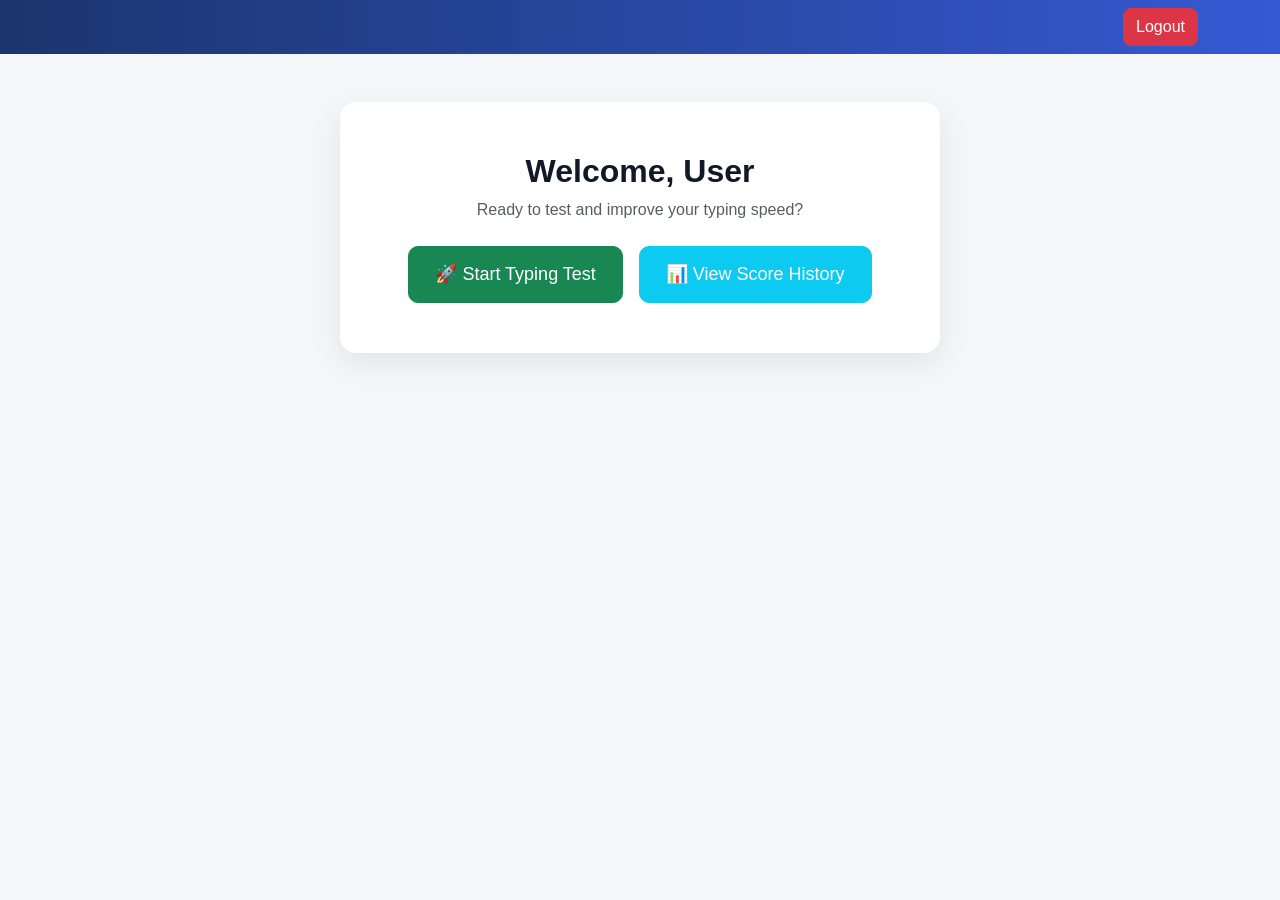
<file: frontend/dashboard.html>
<!DOCTYPE html>
<html lang="en">
<head>
<meta charset="UTF-8">
<title>Dashboard</title>

<link href="https://cdn.jsdelivr.net/npm/bootstrap@5.3.2/dist/css/bootstrap.min.css" rel="stylesheet">

<style>
body {
    background-color: #f4f6f9;
    font-family: 'Segoe UI', Tahoma, Geneva, Verdana, sans-serif;
}

/* Navbar */
.navbar {
    background: linear-gradient(90deg, #1b356e, #3559d3);
}

/* Dashboard card */
.dashboard-card {
    background: #ffffff;
    border-radius: 16px;
    padding: 50px 30px;
    box-shadow: 0 10px 30px rgba(0,0,0,0.08);
    max-width: 600px;
    margin: auto;
}

/* Welcome text */
.dashboard-card h2 {
    font-weight: 600;
    color: #111827;
}

/* Buttons */
.dashboard-btn {
    padding: 14px 26px;
    font-size: 18px;
    border-radius: 10px;
    transition: all 0.3s ease;
}

.dashboard-btn:hover {
    transform: translateY(-3px);
    box-shadow: 0 8px 20px rgba(0,0,0,0.15);
}

/* Logout button */
.logout-btn {
    border-radius: 8px;
}
</style>

</head>
<body>

<nav class="navbar navbar-expand-lg navbar-dark">
  <div class="container justify-content-end">
    <button class="btn btn-danger logout-btn" onclick="logout()">Logout</button>
  </div>
</nav>

<div class="container mt-5">
  <div class="dashboard-card text-center">
    <h2>Welcome, <span id="username"></span></h2>
    <p class="text-muted mt-2">Ready to test and improve your typing speed?</p>

    <div class="mt-4 d-flex justify-content-center gap-3 flex-wrap">
      <a href="typing-test.html" class="btn btn-success dashboard-btn">
        🚀 Start Typing Test
      </a>
      <a href="history.html" class="btn btn-info dashboard-btn text-white">
        📊 View Score History
      </a>
    </div>
  </div>
</div>

<script>
document.getElementById("username").innerText =
    localStorage.getItem("username") || "User";

function logout() {
    localStorage.clear();
    window.location.href = "index.html";
}
</script>

</body>
</html>
</file>
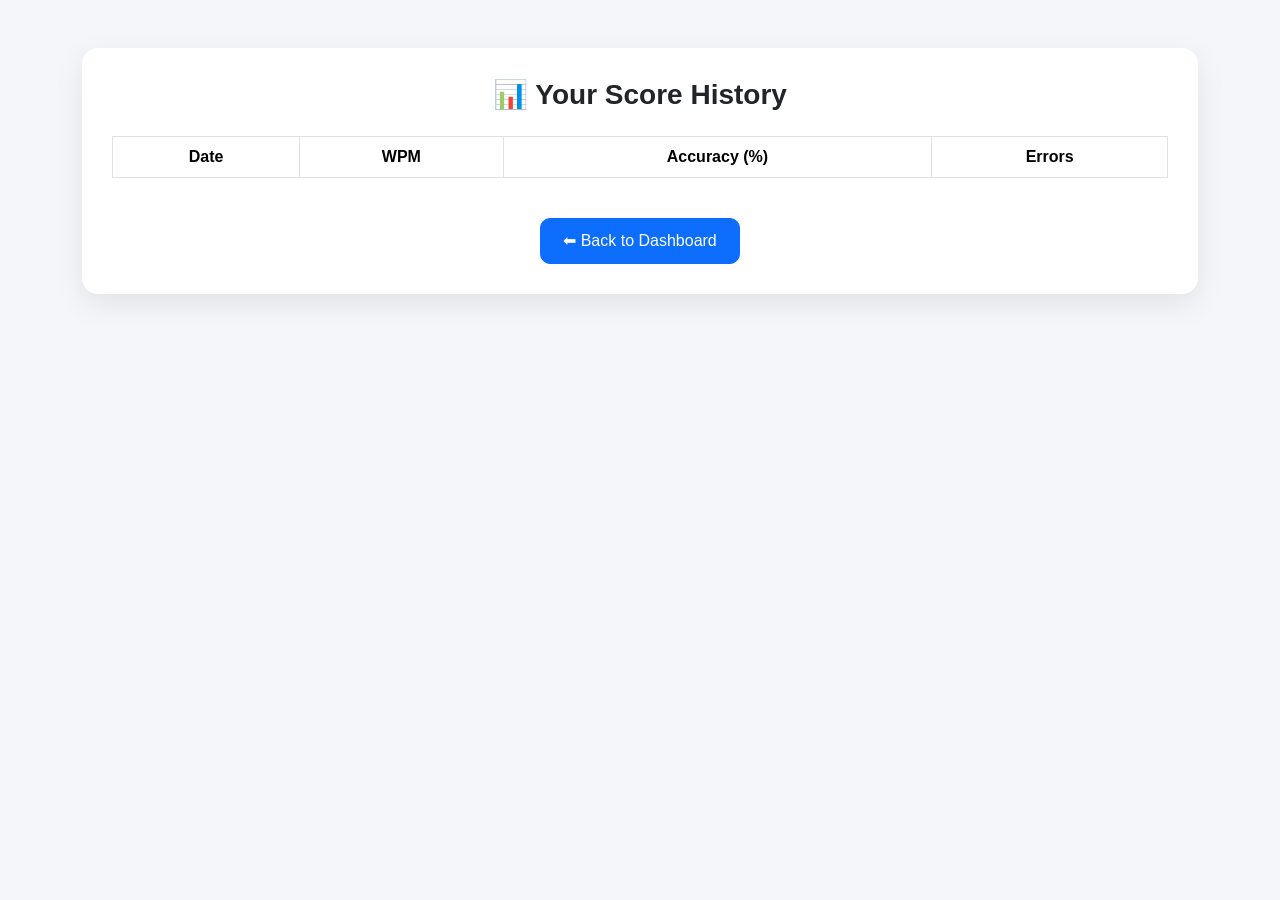
<file: frontend/history.html>
<!DOCTYPE html>
<html lang="en">
<head>
<meta charset="UTF-8">
<title>Score History</title>

<link href="https://cdn.jsdelivr.net/npm/bootstrap@5.3.2/dist/css/bootstrap.min.css" rel="stylesheet">

<style>
body {
    background-color: #f4f6f9;
    font-family: 'Segoe UI', Tahoma, Geneva, Verdana, sans-serif;
}

/* Card */
.history-card {
    background: #ffffff;
    border-radius: 16px;
    padding: 30px;
    box-shadow: 0 10px 30px rgba(0,0,0,0.08);
}

/* Table */
.table thead {
    background: linear-gradient(90deg, #2563eb, #1e40af);
    color: #ffffff;
}

.table th, .table td {
    vertical-align: middle;
    text-align: center;
}

.table tbody tr {
    transition: background-color 0.3s ease;
}

.table tbody tr:hover {
    background-color: #eef2ff;
}

/* Back button */
.back-btn {
    border-radius: 10px;
    padding: 10px 22px;
}
</style>

</head>
<body>

<div class="container mt-5">
  <div class="history-card">

    <h3 class="text-center mb-4 fw-semibold">📊 Your Score History</h3>

    <div class="table-responsive">
      <table class="table table-bordered table-hover">
        <thead>
          <tr>
            <th>Date</th>
            <th>WPM</th>
            <th>Accuracy (%)</th>
            <th>Errors</th>
          </tr>
        </thead>
        <tbody id="history-body">
          <!-- Scores will be loaded here -->
        </tbody>
      </table>
    </div>

    <div class="text-center mt-4">
      <a href="dashboard.html" class="btn btn-primary back-btn">
        ⬅ Back to Dashboard
      </a>
    </div>

  </div>
</div>

<script src="js/history.js"></script>

</body>
</html>
</file>
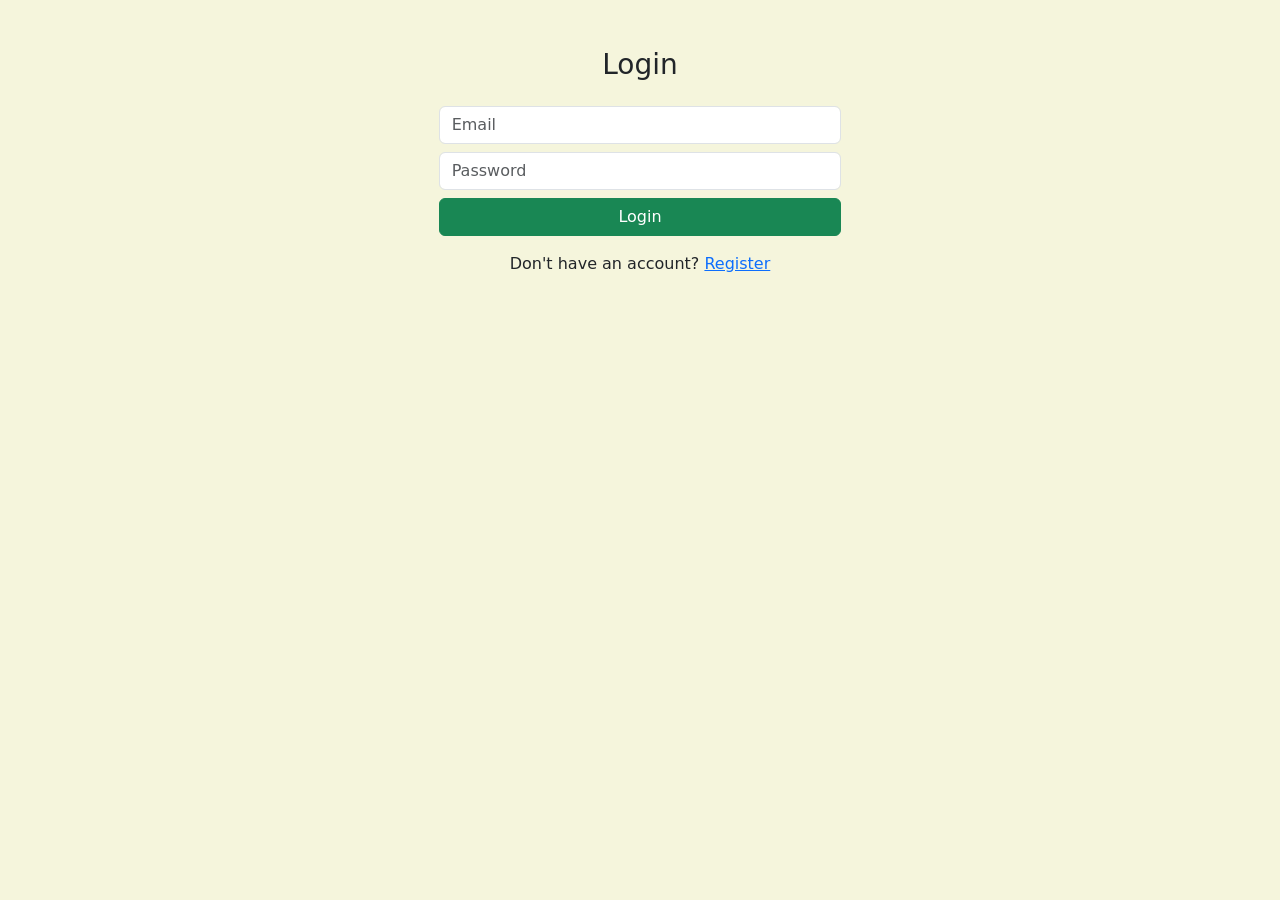
<file: frontend/login.html>
<!DOCTYPE html>
<html lang="en">
<head>
<meta charset="UTF-8">
<title>Login</title>
<link href="https://cdn.jsdelivr.net/npm/bootstrap@5.3.2/dist/css/bootstrap.min.css" rel="stylesheet">
</head>
<body style="background-color:beige;">

<div class="container mt-5 col-md-4">
  <h3 class="text-center mb-4">Login</h3>

  <input id="email" class="form-control mb-2" placeholder="Email">
  <input id="password" type="password" class="form-control mb-2" placeholder="Password">
  <button class="btn btn-success w-100" onclick="login()">Login</button>

  <p class="mt-3 text-center">Don't have an account? <a href="register.html">Register</a></p>
</div>

<script src="js/auth.js"></script>
</body>
</html>
</file>
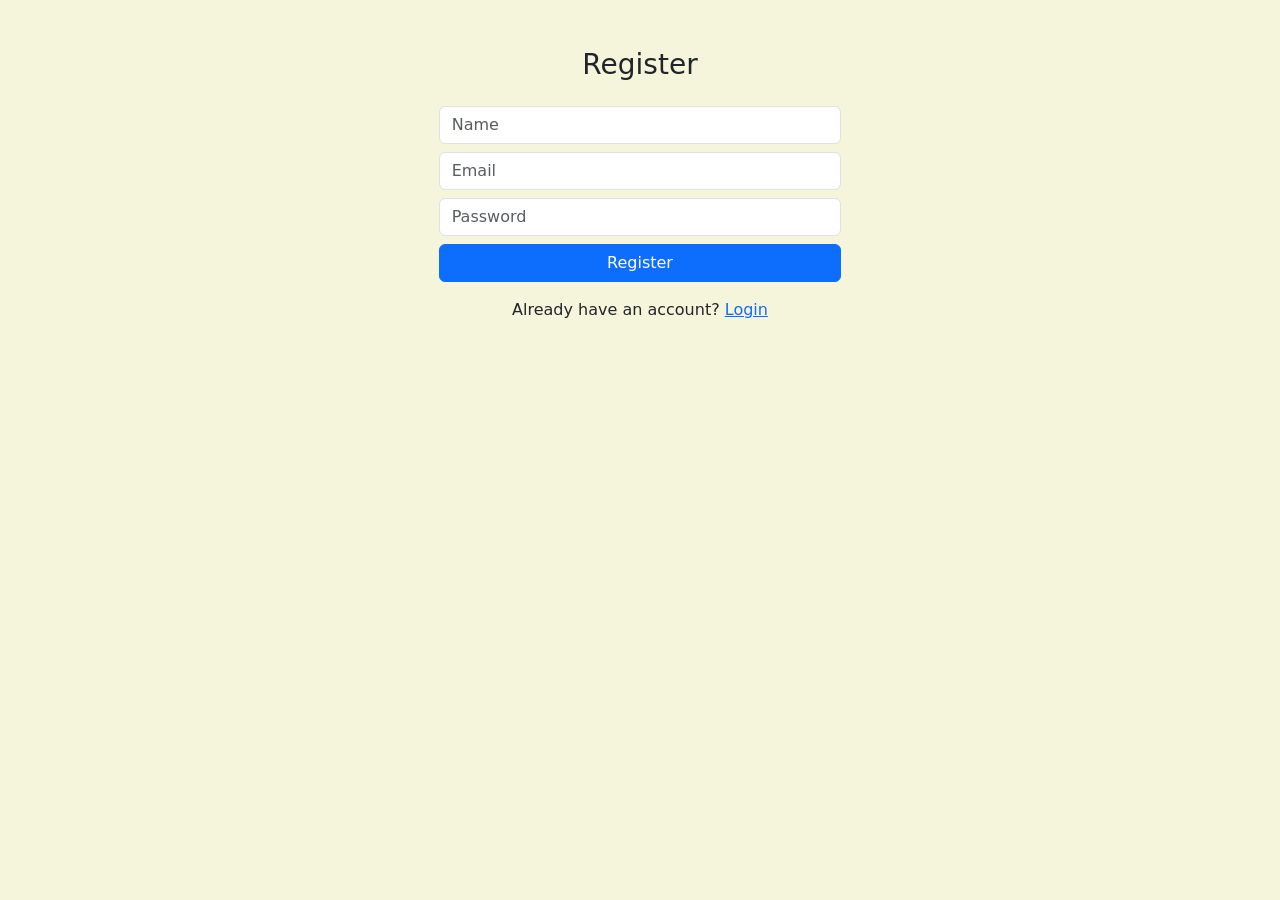
<file: frontend/register.html>
<!DOCTYPE html>
<html lang="en">
<head>
<meta charset="UTF-8">
<title>Register</title>
<link href="https://cdn.jsdelivr.net/npm/bootstrap@5.3.2/dist/css/bootstrap.min.css" rel="stylesheet">
</head>
<body style="background-color:beige;">

<div class="container mt-5 col-md-4">
  <h3 class="text-center mb-4">Register</h3>

  <input id="name" class="form-control mb-2" placeholder="Name">
  <input id="email" class="form-control mb-2" placeholder="Email">
  <input id="password" type="password" class="form-control mb-2" placeholder="Password">
  <button class="btn btn-primary w-100" onclick="register()">Register</button>

  <p class="mt-3 text-center">Already have an account? <a href="login.html">Login</a></p>
</div>

<script src="js/auth.js"></script>
</body>
</html>
</file>
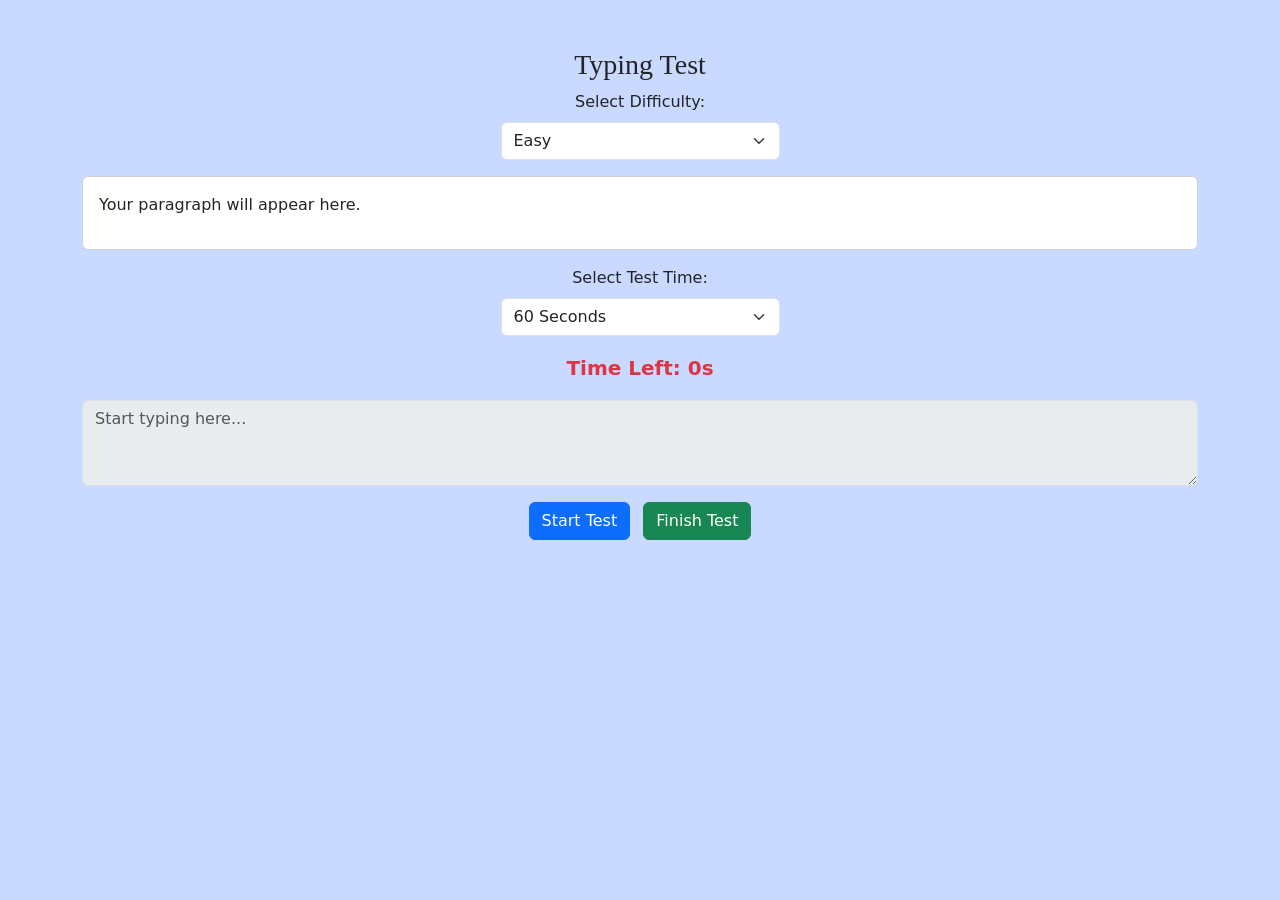
<file: frontend/typing-test.html>
<!DOCTYPE html>
<html lang="en">
<head>
<meta charset="UTF-8">
<title>Typing Test</title>
<link href="https://cdn.jsdelivr.net/npm/bootstrap@5.3.2/dist/css/bootstrap.min.css" rel="stylesheet">
</head>
<body style="background-color: rgb(201, 217, 255);">

<div class="container mt-5">
    <h3 class="text-center" style="font-style: normal; font-family:'Georgia', Times New Roman, Times, serif;">Typing Test</h3>
    <!--<p class="text-center">Type the text below as fast and accurately as you can.</p>-->

    <!-- Difficulty Selection -->
    <div class="mb-3 text-center">
        <label for="difficulty" class="form-label">Select Difficulty:</label>
        <select id="difficulty" class="form-select w-25 mx-auto">
            <option value="easy">Easy</option>
            <option value="medium">Medium</option>
            <option value="hard">Hard</option>
        </select>
    </div>

    <!-- Paragraph Display -->
    <div class="card p-3 mb-3">
        <p id="text-to-type">Your paragraph will appear here.</p>
    </div>

    <!-- Timer -->
    <div class="mb-3 text-center">
    <label for="timeSelect" class="form-label">Select Test Time:</label>
    
    <select id="timeSelect" class="form-select w-25 mx-auto">
        <option value="30">30 Seconds</option>
        <option value="60" selected>60 Seconds</option>
        <option value="120">120 Seconds</option>
        <option value="180">180 Seconds</option>
    </select>
<div class="text-center mb-3">
    <h5 id="timer" class="fw-bold text-danger" style="margin: 20px 0;">
        Time Left: 0s
    </h5>
</div>

</div>

    <!-- Typing Area -->
    <textarea id="user-input" class="form-control mb-3" rows="3" placeholder="Start typing here..." disabled></textarea>

    <!-- Buttons -->
    <div class="text-center mt-3">
        <button class="btn btn-primary me-2" onclick="startTest()">Start Test</button>
        <button class="btn btn-success" onclick="finishTest()">Finish Test</button>
    </div>

    <!-- Result -->
    <div id="result" class="mt-4 text-center"></div>
</div>

<script src="js/typing.js"></script>
</body>
</html>
</file>
